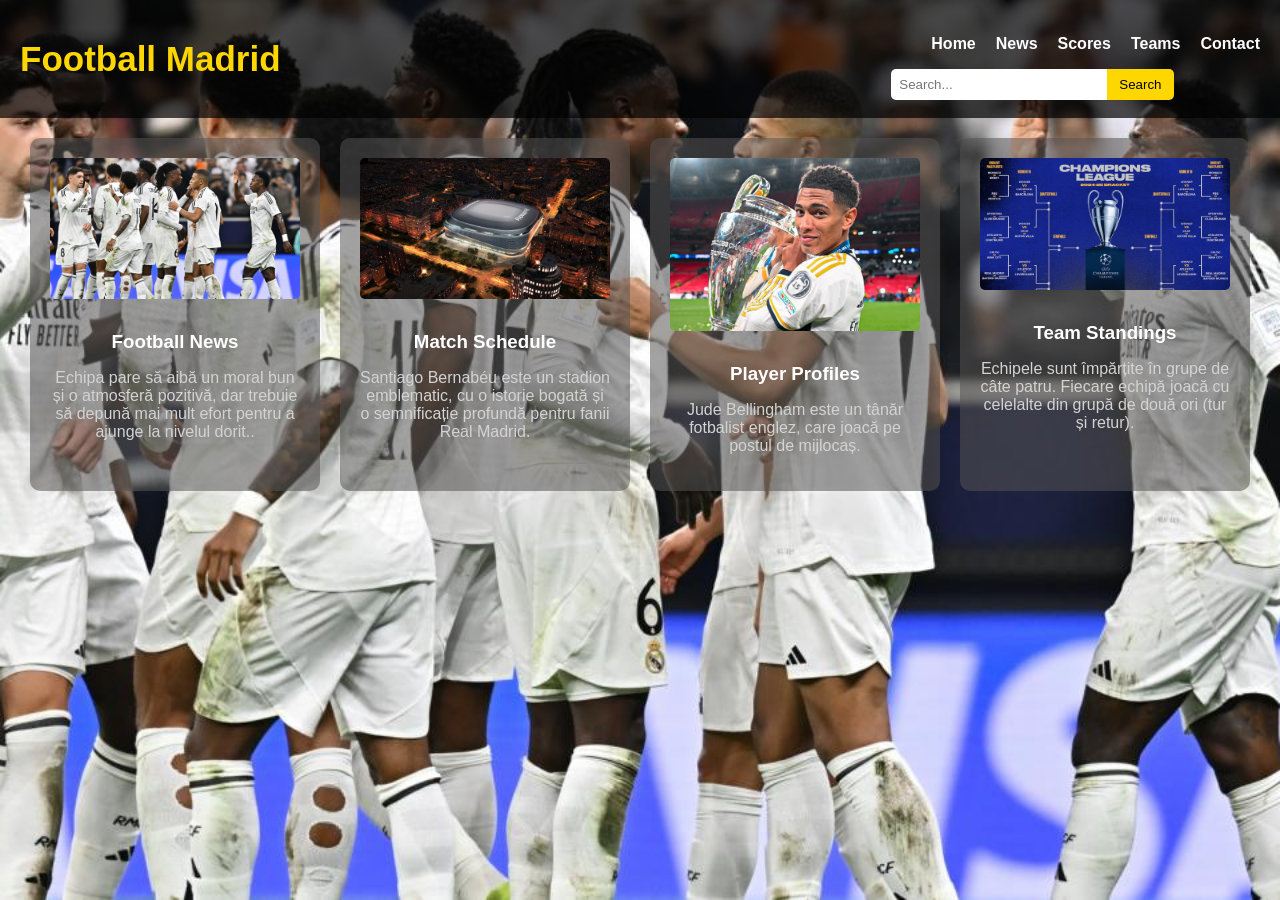
<file: index.html>
<!DOCTYPE html>
<html lang="en">
<head>
    <meta charset="UTF-8">
    <meta name="viewport" content="width=device-width, initial-scale=1.0">
    <title>Football Madrid</title>
    <style>
        img {
            max-width: 100%;
            height: auto;
            object-fit: cover;
        }

        body {
            background-image: url('imagines/echipa.jpg');
            background-size: cover;
            background-position: center;
            margin: 0;
            padding: 0;
            height: 100vh;
            font-family: sans-serif;
            color: white;
        }

        .navbar {
            display: flex;
            align-items: center;
            justify-content: space-between;
            padding: 10px 20px;
            background: rgba(0, 0, 0, 0.7);
        }

        .logo {
            color: #FFD700;
            font-size: 35px;
            font-weight: bold;
        }

        .menu ul {
            list-style: none;
            display: flex;
            gap: 20px;
        }

        .menu ul li a {
            text-decoration: none;
            color: white;
            font-size: 16px;
            font-weight: bold;
            transition: 0.3s;
        }

        .menu ul li a:hover {
            color: #FFD700;
        }

        .search-box {
            display: flex;
        }

        .search-box input {
            padding: 8px;
            border: none;
            border-radius: 5px 0 0 5px;
            width: 200px;
        }

        .search-box button {
            background-color: #FFD700;
            color: black;
            padding: 8px 12px;
            border: none;
            border-radius: 0 5px 5px 0;
            cursor: pointer;
        }

        .categories {
            display: flex;
            flex-wrap: wrap;
            justify-content: center;
            padding: 20px;
            gap: 20px;
        }

        .category {
            width: 250px;
            background: rgba(85, 83, 83, 0.534);
            padding: 20px;
            border-radius: 10px;
            text-align: center;
        }

        .category img {
            max-width: 100%;
            height: auto;
            border-radius: 5px;
            margin-bottom: 10px;
        }

        .category h3 {
            margin-bottom: 10px;
        }

        .category p {
            color: lightgray;
        }

        @media (max-width: 768px) {
            .navbar {
                flex-direction: column;
                text-align: center;
            }

            .menu ul {
                flex-direction: column;
                padding: 10px 0;
            }

            .menu ul li {
                margin: 10px 0;
            }

            .category {
                width: 90%;
            }
        }
    </style>
</head>
<body>
    <div class="navbar">
        <div class="icon">
            <h2 class="logo">Football Madrid</h2>
        </div>
        <div class="menu-search-container">
            <div class="menu">
                <ul>
                    <li><a href="index.html">Home</a></li>
                    <li><a href="news.html">News</a></li>
                    <li><a href="scores.html">Scores</a></li>
                    <li><a href="teams.html">Teams</a></li>
                    <li><a href="contact.html">Contact</a></li>
                </ul>
            </div>
            <div class="search-box">
                <input type="text" placeholder="Search...">
                <button>Search</button>
            </div>
        </div>
    </div>

    <div class="categories">
        <div class="category">
            <img src="imagines/echipa.jpg" alt="Football">
            <h3>Football News</h3>
            <p> Echipa pare să aibă un moral bun și o atmosferă pozitivă, dar trebuie să depună mai mult efort pentru a ajunge la nivelul dorit..</p>
        </div>
        <div class="category">
            <img src="imagines/stadium.jpg" alt="Stadium">
            <h3>Match Schedule</h3>
            <p>Santiago Bernabéu este un stadion emblematic, cu o istorie bogată și o semnificație profundă pentru fanii Real Madrid.</p>
        </div>
        <div class="category">
            <img src="imagines/Bellingham.jpg" alt="Player">
            <h3>Player Profiles</h3>
            <p>Jude Bellingham este un tânăr fotbalist englez, care joacă pe postul de mijlocaș.</p>
        </div>
        <div class="category">
            <img src="imagines/tabel.jpg" alt="Team">
            <h3>Team Standings</h3>
            <p>Echipele sunt împărțite în grupe de câte patru. Fiecare echipă joacă cu celelalte din grupă de două ori (tur și retur).</p>
        </div>
    </div>

    <script src="main.js"></script>
</body>
</html>
</file>
